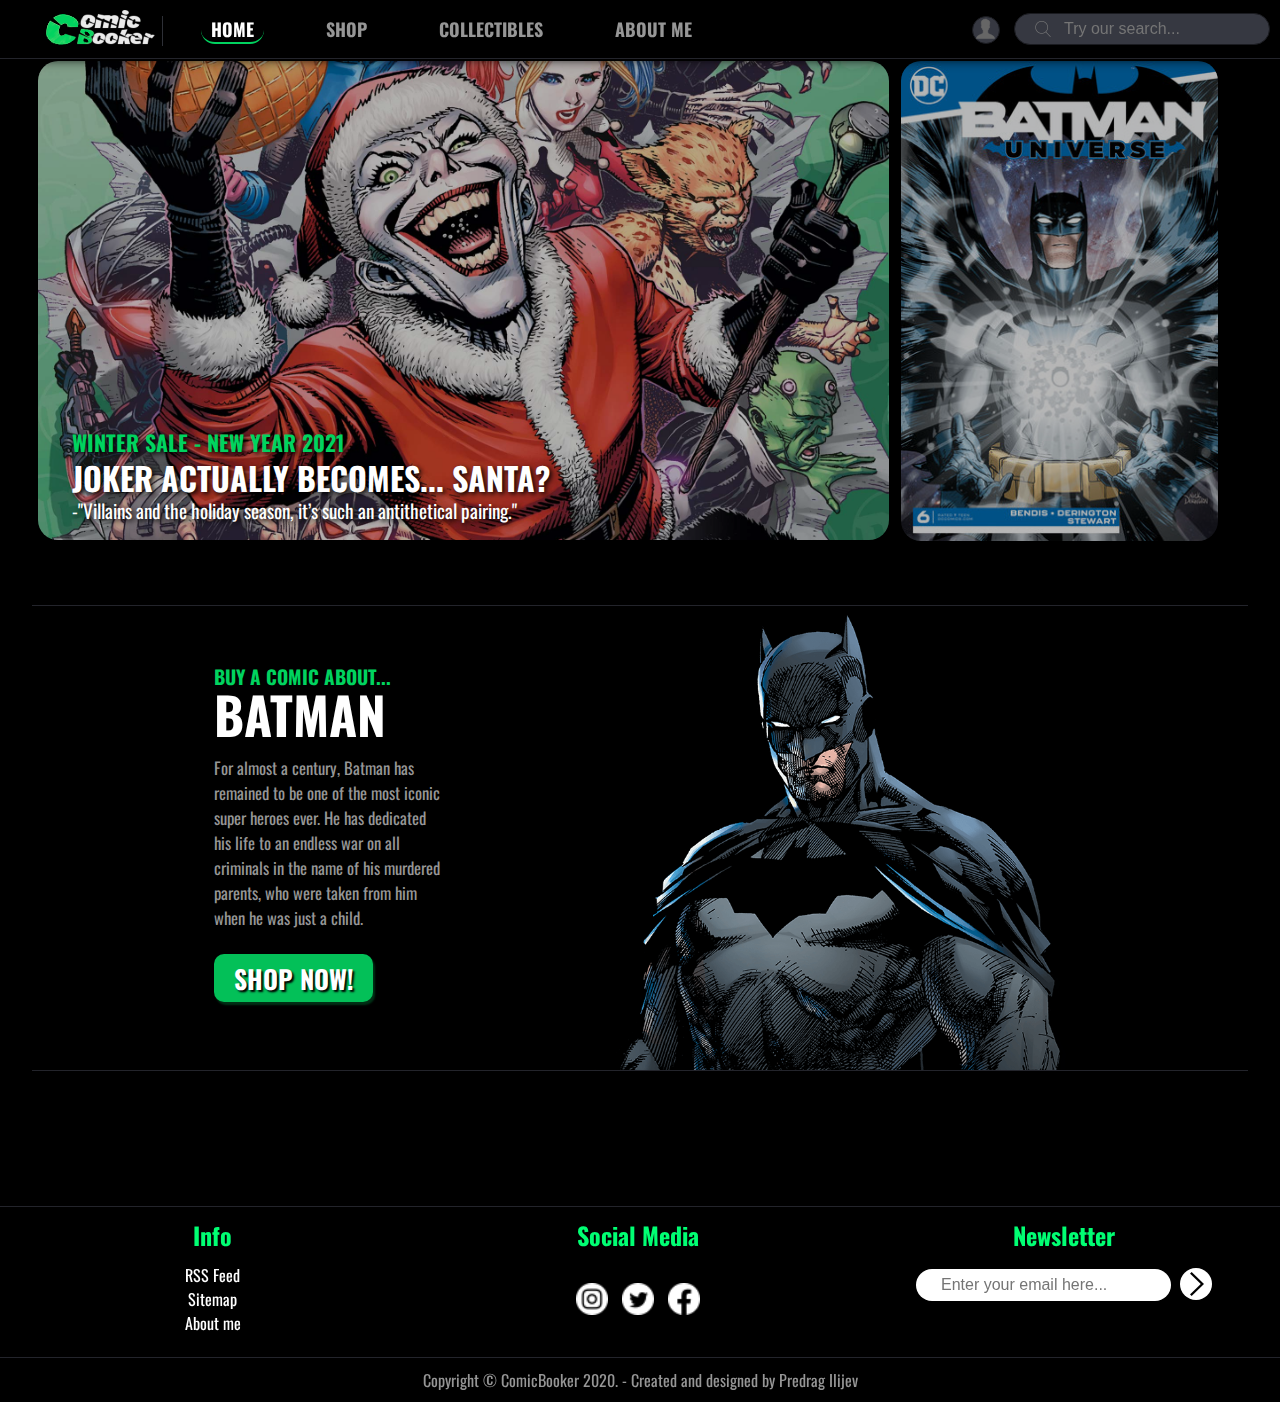
<file: index.html>
<!DOCTYPE html>
<html>
    <head>
        <title>ComicBooker</title>
        <meta charset="utf-8"/>
        <link rel="stylesheet" type="text/css" href="css/style.css"/>
        <link rel="shortcut icon" href="webicon/cb.png" />
        <meta name="keywords" content="shop,comic,comicbook,comics"/>
        <meta name="description" content="ComicBooker is a website targeted at people that like comicbooks. We have the most recent collections of comics as well as some of the older ones."/>
        <meta name="author" content="Predrag Ilijev"/>
    </head>
    <body>
        <div id="nonfooter">
        <div id="header">
            <div id="logo">
                <a href="index.html"><img src="img/logo.png" alt="logo"/></a>
            </div>
            <div id="menu">
                <ul>
                    <li><a class="currentpage" href="index.html">HOME</a></li>
                    <li><a href="shop.html">SHOP</a></li>
                    <li><a href="collectibles.html">COLLECTIBLES</a></li>
                    <li><a href="about.html">ABOUT ME</a></li>
                </ul>
            </div>
            <div id="searchbar">
                <form action="">
                    <input id="search" type="search" placeholder="Try our search..." autocomplete="off"/>
                    <button id="searchbutton" type="submit">
                        <span class="searchbtn"></span>
                    </button>
                </form>
            </div>
            <div id="login">
                <a href="#"><img src="webicon/usericongray.png" alt="usericon"/></a>
            </div>
            <div class="cleaner"></div>
        </div>
        <div id="main">
            <div id="first">
                <a href="#"><div id="mainimg">
                    <img src="img/jokerpic.jpg" alt="jokerpic"/>
                    <div class="darken"></div>
                    <h1>joker actually becomes... santa?</h1>
                    <p>-"Villains and the holiday season, it’s such an antithetical pairing."</p>
                    <h3>winter sale - new year 2021</h3>
                </div></a>
            </div>
            <div id="second">
                <a href="#"><div id="imgsec">
                    <img src="img/batmanuniv.jpg" alt="batmanuniv"/>
                    <div class="darken"></div>
                </div></a>
            </div>
            <div id="third">
                <div id="imgtrd">
                    <img src="img/batman.png" alt="btmn"/>
                    <h3>buy a comic about...</h3>
                    <h1>batman</h1>
                    <p>For almost a century, Batman has remained to be one of the most iconic super heroes ever. He has dedicated his life to an endless war on all criminals in the name of his murdered parents, who were taken from him when he was just a child.</p>
                    <a href="shop.html"><div id="btn">
                        <h4>SHOP NOW!<h4>
                    </div></a>
                </div>
            </div>
        </div>
        </div>
        <div id="footer">
            <div id="ftcontent">
                <div class="ftsection">
                    <h3>Info</h3>
                    <a href="rss.xml"><p>RSS Feed</p></a>
                    <a href="sitemap.xml"><p>Sitemap</p></a>
                    <a href="about.html"><p>About me</p></a>
                </div>
                <div class="ftsection">
                    <h3>Social Media</h3>
                    <a href="https://www.instagram.com/"><div class="box" id="box1"></div></a>
                    <a href="https://www.twitter.com/"><div class="box" id="box2"></div></a>
                    <a href="https://www.facebook.com/"><div class="box" id="box3"></div></a>
                </div>
                <div class="ftsection" id="nl">
                    <h3>Newsletter</h3>
                    <form action="">
                        <input id="newsletter" type="email" placeholder="Enter your email here..."/>
                        <button id="newsletterbutton" type="submit">
                                <span class="searchbtn"><img src="webicon/newslettericon.png" alt="newslettericon"/></span>
                            </button>
                    </form>
                </div>
                <div class="cleaner"></div>
            </div>
            <p id="exception">Copyright &copy ComicBooker 2020. - Created and designed by Predrag Ilijev</p>
        </div>
    </body>
</html>
</file>
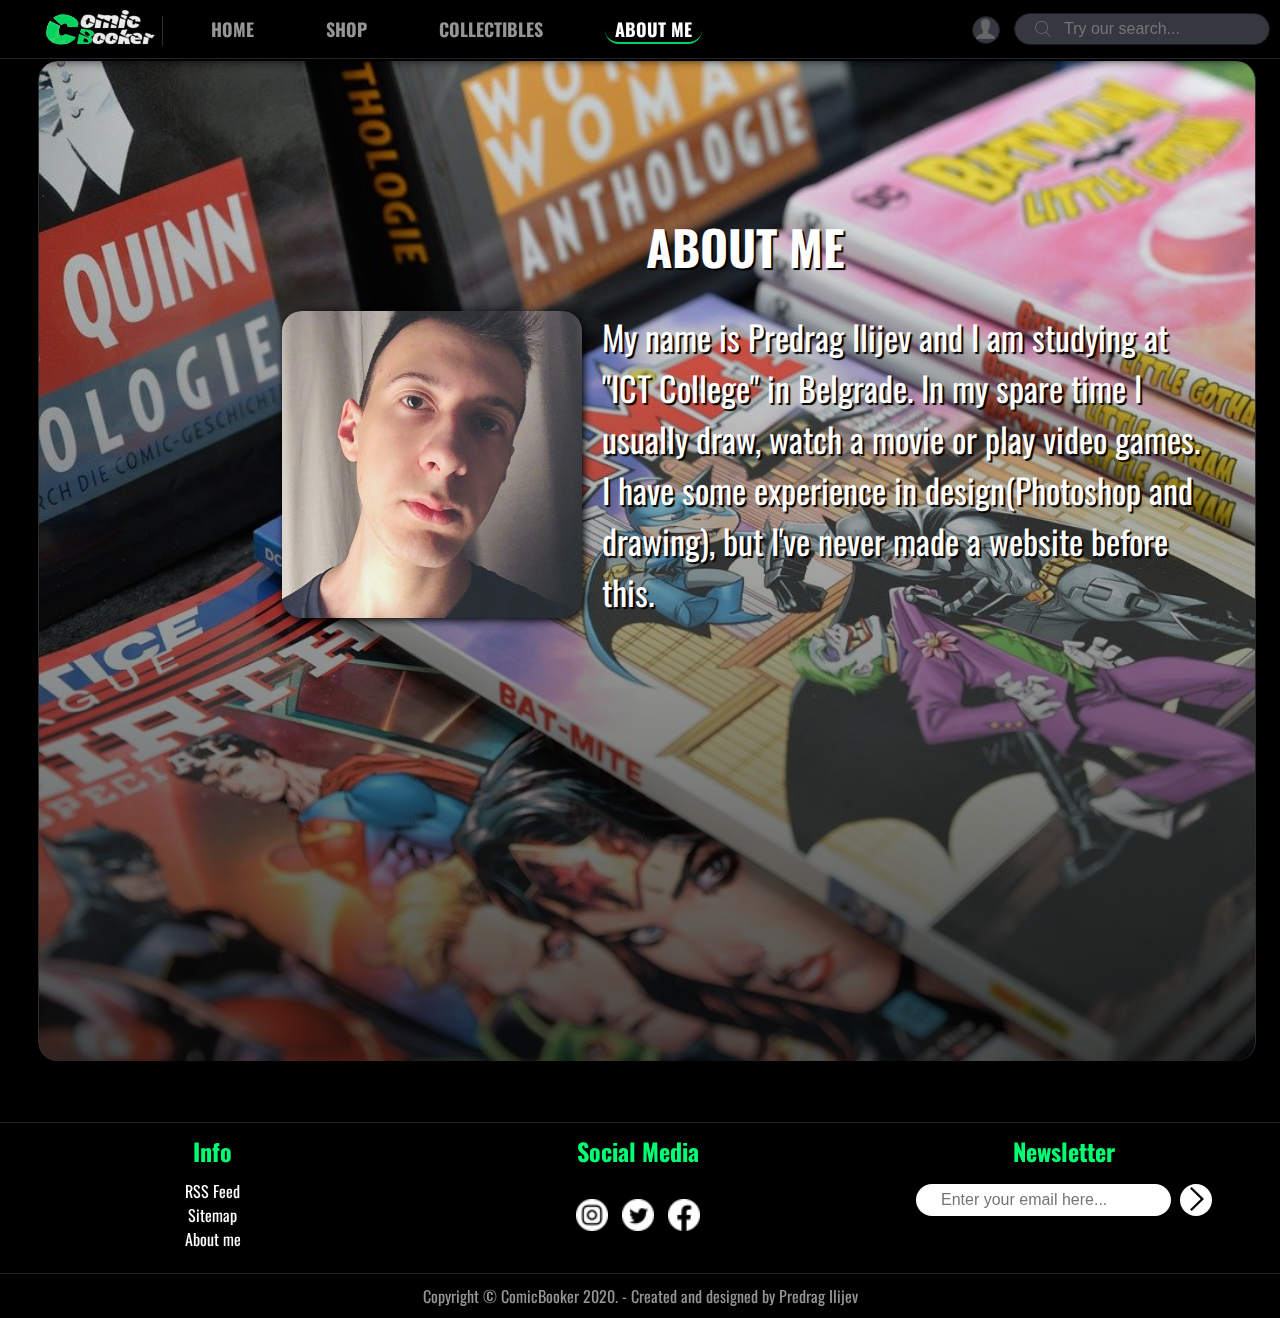
<file: about.html>
<!DOCTYPE html>
<html>
    <head>
        <title>ComicBooker</title>
        <meta charset="utf-8"/>
        <link rel="stylesheet" type="text/css" href="css/style.css"/>
        <link rel="shortcut icon" href="webicon/cb.png" />
        <meta name="keywords" content="shop,comic,comicbook,comics"/>
        <meta name="description" content="ComicBooker is a website targeted at people that like comicbooks. We have the most recent collections of comics as well as some of the older ones."/>
        <meta name="author" content="Predrag Ilijev"/>
    </head>
    <body>
        <div id="nonfooter">
        <div id="header">
            <div id="logo">
                <a href="index.html"><img src="img/logo.png" alt="logo"/></a>
            </div>
            <div id="menu">
                <ul>
                    <li><a href="index.html">HOME</a></li>
                    <li><a href="shop.html">SHOP</a></li>
                    <li><a href="collectibles.html">COLLECTIBLES</a></li>
                    <li><a class="currentpage" href="about.html">ABOUT ME</a></li>
                </ul>
            </div>
            <div id="searchbar">
                <form action="">
                    <input id="search" type="search" placeholder="Try our search..." autocomplete="off"/>
                    <button id="searchbutton" type="submit">
                        <span class="searchbtn"></span>
                    </button>
                </form>
            </div>
            <div id="login">
                <a href="#"><img src="webicon/usericongray.png" alt="usericon"/></a>
            </div>
            <div class="cleaner"></div>
        </div>
        <div id="main">
            <div id="fir">
                <div id="par1">
                    <div id="heading"><h1>About me</h1></div>
                    <div id="profpic">
                        <img src="img/profile.jpeg" alt="profile"/>
                    </div>
                    <div id="dsc">
                        <p>My name is Predrag Ilijev and I am studying at "ICT College" in Belgrade. In my spare time I usually draw, watch a movie or play video games. I have some experience in design(Photoshop and drawing), but I've never made a website before this.</p>
                    </div>
                </div>
            </div>
        </div>
        <div id="footer">
            <div id="ftcontent">
                <div class="ftsection">
                    <h3>Info</h3>
                    <a href="rss.xml"><p>RSS Feed</p></a>
                    <a href="sitemap.xml"><p>Sitemap</p></a>
                    <a href="about.html"><p>About me</p></a>
                </div>
                <div class="ftsection">
                    <h3>Social Media</h3>
                    <a href="https://www.instagram.com/"><div class="box" id="box1"></div></a>
                    <a href="https://www.twitter.com/"><div class="box" id="box2"></div></a>
                    <a href="https://www.facebook.com/"><div class="box" id="box3"></div></a>
                </div>
                <div class="ftsection" id="nl">
                    <h3>Newsletter</h3>
                    <form action="">
                        <input id="newsletter" type="email" placeholder="Enter your email here..."/>
                        <button id="newsletterbutton" type="submit">
                                <span class="searchbtn"><img src="webicon/newslettericon.png" alt="newslettericon"/></span>
                            </button>
                    </form>
                </div>
                <div class="cleaner"></div>
            </div>
            <p id="exception">Copyright &copy ComicBooker 2020. - Created and designed by Predrag Ilijev</p>
        </div>
    </body>
</html>
</file>
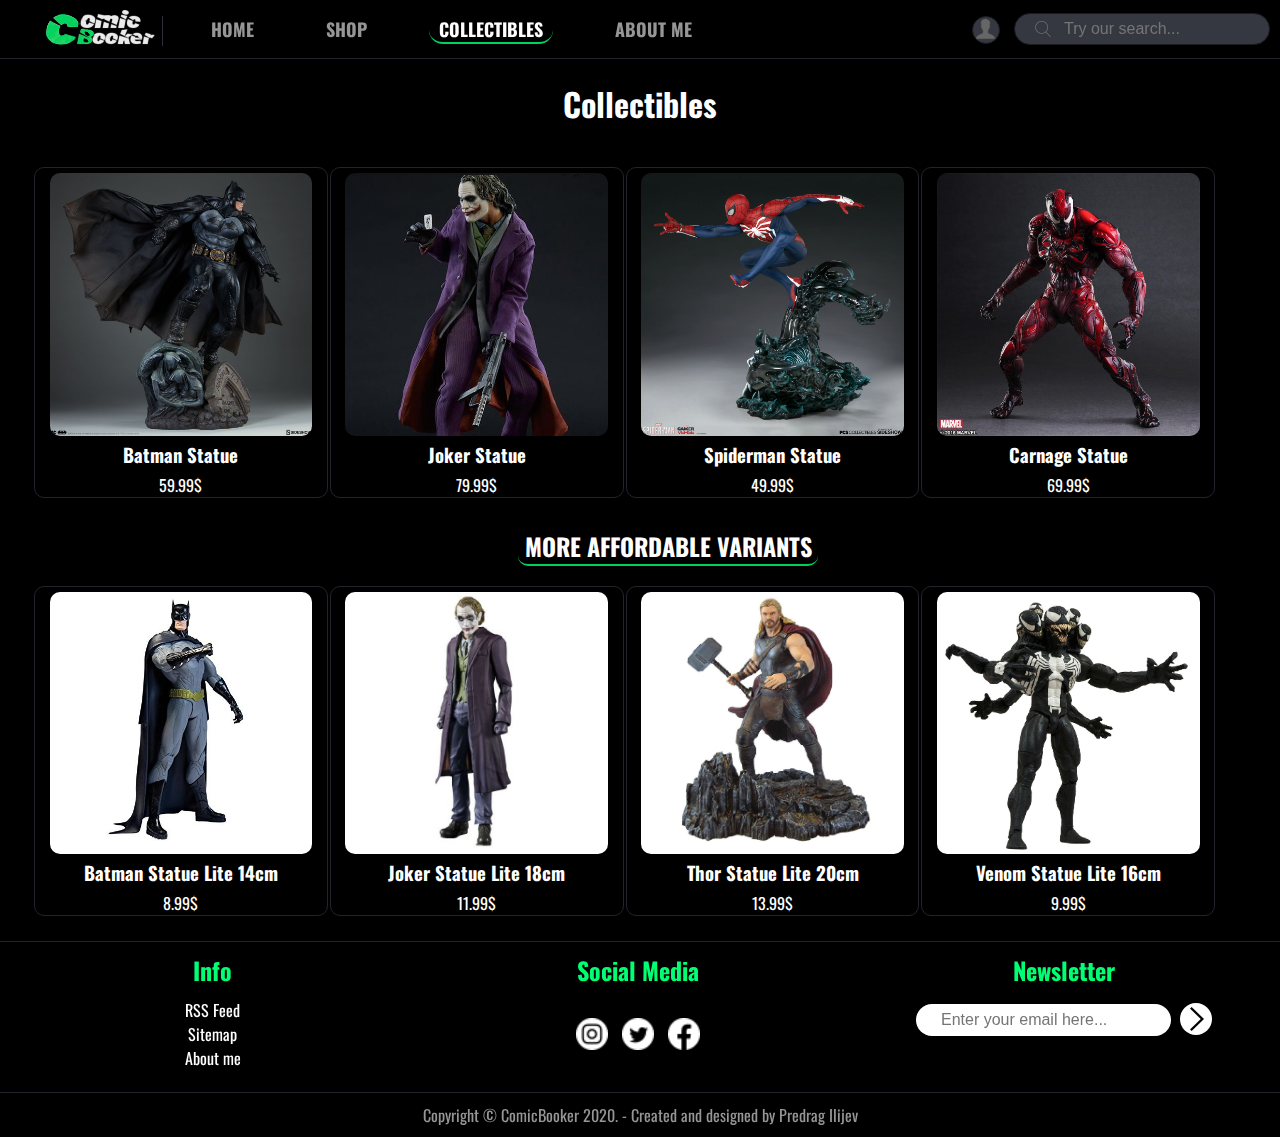
<file: collectibles.html>
<!DOCTYPE html>
<html>
    <head>
        <title>ComicBooker</title>
        <meta charset="utf-8"/>
        <link rel="stylesheet" type="text/css" href="css/style.css"/>
        <link rel="shortcut icon" href="webicon/cb.png" />
        <meta name="keywords" content="shop,comic,comicbook,comics"/>
        <meta name="description" content="ComicBooker is a website targeted at people that like comicbooks. We have the most recent collections of comics as well as some of the older ones."/>
        <meta name="author" content="Predrag Ilijev"/>
    </head>
    <body>
        <div id="nonfooter">
        <div id="header">
            <div id="logo">
                <a href="index.html"><img src="img/logo.png" alt="logo"/></a>
            </div>
            <div id="menu">
                <ul>
                    <li><a href="index.html">HOME</a></li>
                    <li><a href="shop.html">SHOP</a></li>
                    <li><a class="currentpage" href="collectibles.html">COLLECTIBLES</a></li>
                    <li><a href="about.html">ABOUT ME</a></li>
                </ul>
            </div>
            <div id="searchbar">
                <form action="">
                    <input id="search" type="search" placeholder="Try our search..." autocomplete="off"/>
                    <button id="searchbutton" type="submit">
                        <span class="searchbtn"></span>
                    </button>
                </form>
            </div>
            <div id="login">
                <a href="#"><img src="webicon/usericongray.png" alt="usericon"/></a>
            </div>
            <div class="cleaner"></div>
        </div>
        <div id="main">
            <div id="fi">
                <div id="pa1">
                    <div id="shop"><h1>Collectibles</h1></div>
                    <div class="shoplist">
                        <div class="item">
                            <figure class="itemimg">
                                <img src="img/statues/batmanstatue2.jpg" alt="batmanstatue"/>
                                <figcaption class="itemtitle">
                                    <h3>Batman Statue</h3>
                                </figcaption>
                            </figure>
                            <div class="prices">
                                <span class="price">59.99&dollar;</span>
                            </div>
                        </div>
                        <div class="item">
                            <figure class="itemimg">
                                <img src="img/statues/jokerstatue2.jpg" alt="jokerstatue"/>
                                <figcaption class="itemtitle">
                                    <h3>Joker Statue</h3>
                                </figcaption>
                            </figure>
                            <div class="prices">
                                <span class="price">79.99&dollar;</span>
                            </div>
                        </div>
                        <div class="item">
                            <figure class="itemimg">
                                <img src="img/statues/spidermanstatue.jpg" alt="spidermanstatue"/>
                                <figcaption class="itemtitle">
                                    <h3>Spiderman Statue</h3>
                                </figcaption>
                            </figure>
                            <div class="prices">
                                <span class="price">49.99&dollar;</span>
                            </div>
                        </div>
                        <div class="item">
                            <figure class="itemimg">
                                <img src="img/statues/carnagestatue.jpg" alt="carnagestatue"/>
                                <figcaption class="itemtitle">
                                    <h3>Carnage Statue</h3>
                                </figcaption>
                            </figure>
                            <div class="prices">
                                <span class="price">69.99&dollar;</span>
                            </div>
                        </div>
                        <div id="cheap">
                        <h2>More affordable variants</h2>
                        <div class="item">
                            <figure class="itemimg">
                                <img src="img/statues/batmanstatue.jpg" alt="batmanstatue"/>
                                <figcaption class="itemtitle">
                                    <h3>Batman Statue Lite 14cm</h3>
                                </figcaption>
                            </figure>
                            <div class="prices">
                                <span class="price">8.99&dollar;</span>
                            </div>
                        </div>
                        <div class="item">
                            <figure class="itemimg">
                                <img src="img/statues/jokerstatue.jpg" alt="jokerstatue"/>
                                <figcaption class="itemtitle">
                                    <h3>Joker Statue Lite 18cm</h3>
                                </figcaption>
                            </figure>
                            <div class="prices">
                                <span class="price">11.99&dollar;</span>
                            </div>
                        </div>
                        <div class="item">
                            <figure class="itemimg">
                                <img src="img/statues/thorstatue.jpg" alt="thorstatue"/>
                                <figcaption class="itemtitle">
                                    <h3>Thor Statue Lite 20cm</h3>
                                </figcaption>
                            </figure>
                            <div class="prices">
                                <span class="price">13.99&dollar;</span>
                            </div>
                        </div>
                        <div class="item">
                            <figure class="itemimg">
                                <img src="img/statues/venomstatue.jpg" alt="venomstatue"/>
                                <figcaption class="itemtitle">
                                    <h3>Venom Statue Lite 16cm</h3>
                                </figcaption>
                            </figure>
                            <div class="prices">
                                <span class="price">9.99&dollar;</span>
                            </div>
                        </div>
                        </div>
                    </div>
                    </div>
                </div>
                <div id="pa2">

                </div>
                <div class="cleaner"></div>
            </div>
        </div>
        <div id="footer">
            <div id="ftcontent">
                <div class="ftsection">
                    <h3>Info</h3>
                    <a href="rss.xml"><p>RSS Feed</p></a>
                    <a href="sitemap.xml"><p>Sitemap</p></a>
                    <a href="about.html"><p>About me</p></a>
                </div>
                <div class="ftsection">
                    <h3>Social Media</h3>
                    <a href="https://www.instagram.com/"><div class="box" id="box1"></div></a>
                    <a href="https://www.twitter.com/"><div class="box" id="box2"></div></a>
                    <a href="https://www.facebook.com/"><div class="box" id="box3"></div></a>
                </div>
                <div class="ftsection" id="nl">
                    <h3>Newsletter</h3>
                    <form action="">
                        <input id="newsletter" type="email" placeholder="Enter your email here..."/>
                        <button id="newsletterbutton" type="submit">
                                <span class="searchbtn"><img src="webicon/newslettericon.png" alt="newslettericon"/></span>
                            </button>
                    </form>
                </div>
                <div class="cleaner"></div>
            </div>
            <p id="exception">Copyright &copy ComicBooker 2020. - Created and designed by Predrag Ilijev</p>
        </div>
    </body>
</html>
</file>
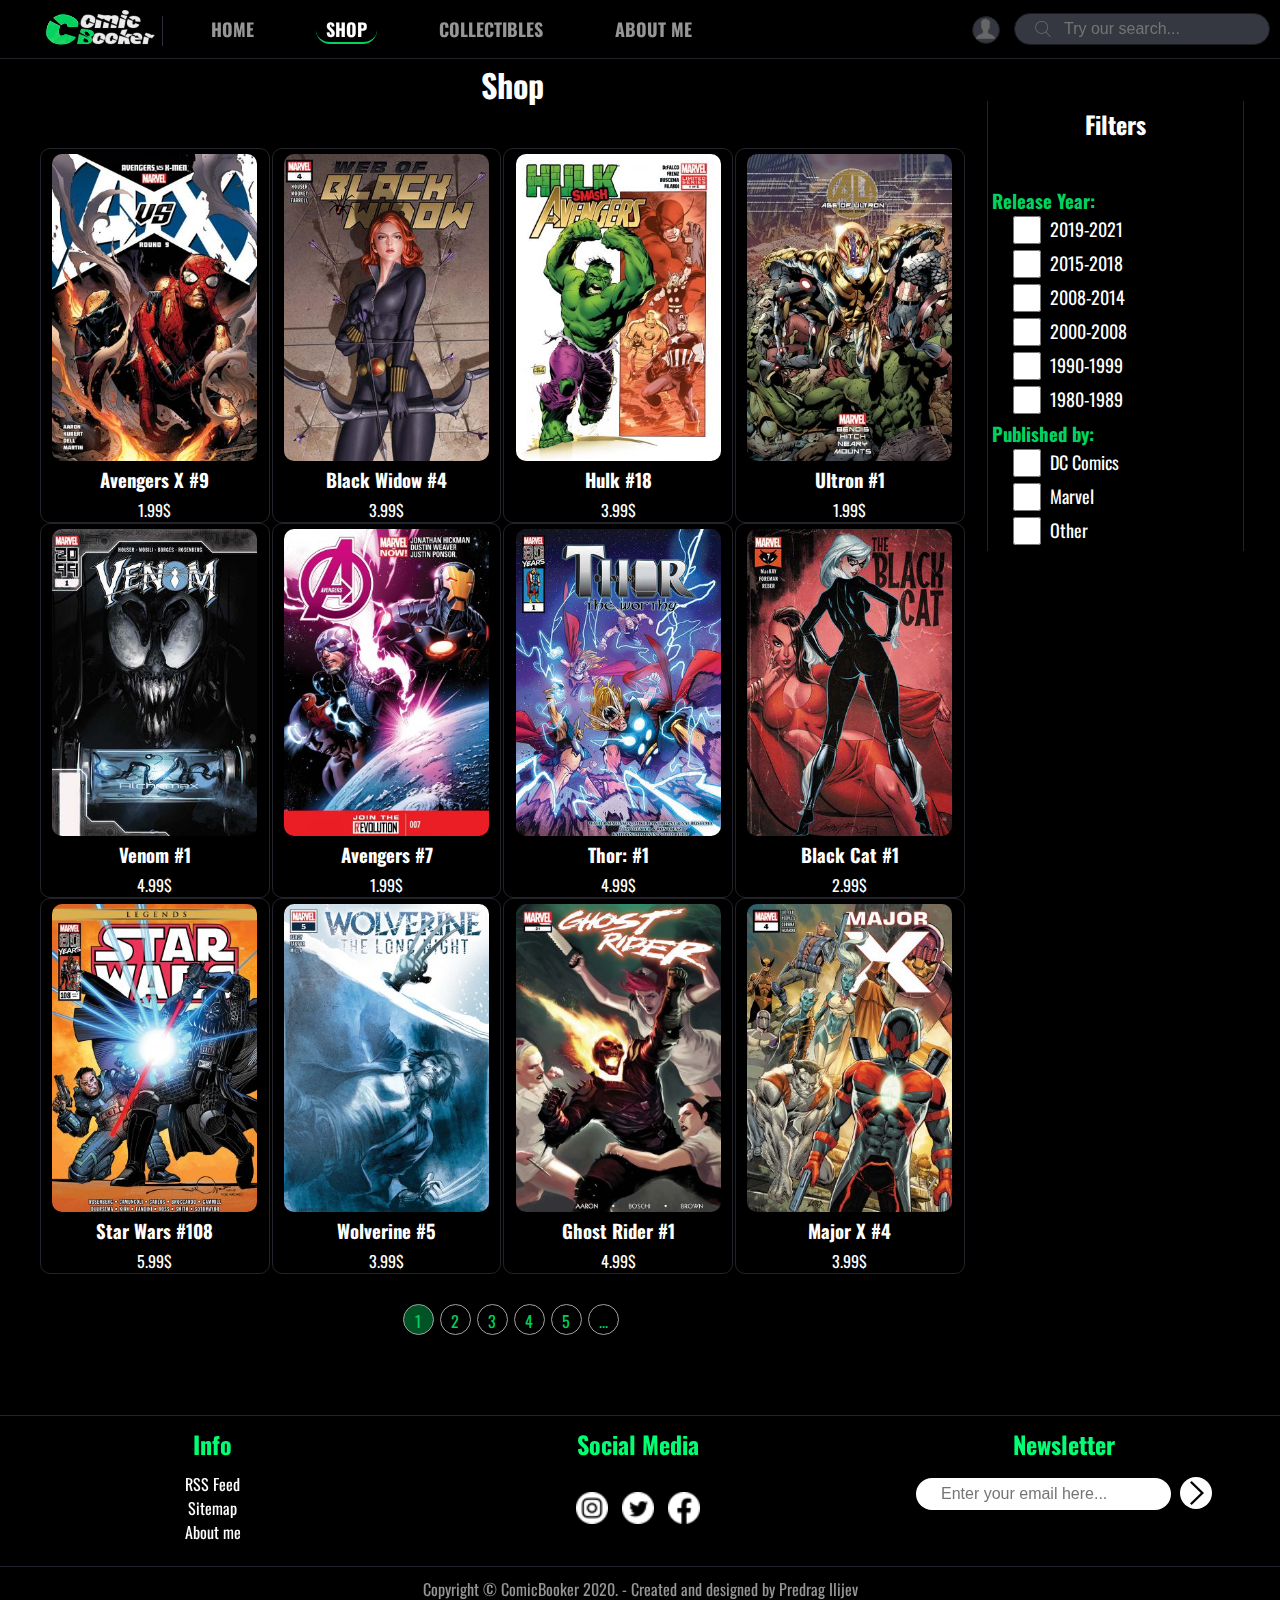
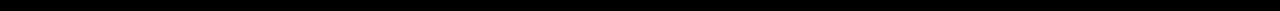
<file: shop.html>
<!DOCTYPE html>
<html>
    <head>
        <title>ComicBooker</title>
        <meta charset="utf-8"/>
        <link rel="stylesheet" type="text/css" href="css/style.css"/>
        <link rel="shortcut icon" href="webicon/cb.png" />
        <meta name="keywords" content="shop,comic,comicbook,comics"/>
        <meta name="description" content="ComicBooker is a website targeted at people that like comicbooks. We have the most recent collections of comics as well as some of the older ones."/>
        <meta name="author" content="Predrag Ilijev"/>
        <link href="https://use.fontawesome.com/releases/v5.5.0/css/all.css" rel="stylesheet" integrity="sha384-b4dIYHKNBt8Bc12p+WXckhzcICo0wtJAoU8YZTY5qE0Id1GSseTk6S+L3B1XeVIU" crossorigin="anonymous"/>
    </head>
    <body>
        <div id="nonfooter">
        <div id="header">
            <div id="logo">
                <a href="index.html"><img src="img/logo.png" alt="logo"/></a>
            </div>
            <div id="menu">
                <ul>
                    <li><a href="index.html">HOME</a></li>
                    <li><a class="currentpage" href="shop.html">SHOP</a></li>
                    <li><a href="collectibles.html">COLLECTIBLES</a></li>
                    <li><a href="about.html">ABOUT ME</a></li>
                </ul>
            </div>
            <div id="searchbar">
                <form action="">
                    <input id="search" type="search" placeholder="Try our search..." autocomplete="off"/>
                    <button id="searchbutton" type="submit">
                        <span class="searchbtn"></span>
                    </button>
                </form>
            </div>
            <div id="login">
                <a href="#"><img src="webicon/usericongray.png" alt="usericon"/></a>
            </div>
            <div class="cleaner"></div>
        </div>
        <div id="main">
            <div id="firs">
                <div id="part1">
                    <div id="shop"><h1>Shop</h1></div>
                    <div class="shoplist">
                        <div class="item">
                            <figure class="itemimg">
                                <img src="img/mcomics/avengersxmen.jpg" alt="avengers"/>
                                <figcaption class="itemtitle">
                                    <h3>Avengers X #9</h3>
                                </figcaption>
                            </figure>
                            <div class="prices">
                                <span class="price">1.99&dollar;</span>
                            </div>
                        </div>
                        <div class="item">
                            <figure class="itemimg">
                                <img src="img/mcomics/blackwidow.jpg" alt="blackwidow"/>
                                <figcaption class="itemtitle">
                                    <h3>Black Widow #4</h3>
                                </figcaption>
                            </figure>
                            <div class="prices">
                                <span class="price">3.99&dollar;</span>
                            </div>
                        </div>
                        <div class="item">
                            <figure class="itemimg">
                                <img src="img/mcomics/hulk.jpg" alt="hulk"/>
                                <figcaption class="itemtitle">
                                    <h3>Hulk #18</h3>
                                </figcaption>
                            </figure>
                            <div class="prices">
                                <span class="price">3.99&dollar;</span>
                            </div>
                        </div>
                        <div class="item">
                            <figure class="itemimg">
                                <img src="img/mcomics/ultron.jpg" alt="ultron"/>
                                <figcaption class="itemtitle">
                                    <h3>Ultron #1</h3>
                                </figcaption>
                            </figure>
                            <div class="prices">
                                <span class="price">1.99&dollar;</span>
                            </div>
                        </div>
                        <div class="item">
                            <figure class="itemimg">
                                <img src="img/mcomics/venom.jpg" alt="venom"/>
                                <figcaption class="itemtitle">
                                    <h3>Venom #1</h3>
                                </figcaption>
                            </figure>
                            <div class="prices">
                                <span class="price">4.99&dollar;</span>
                            </div>
                        </div>
                        <div class="item">
                            <figure class="itemimg">
                                <img src="img/mcomics/avengers7.jpg" alt="avg"/>
                                <figcaption class="itemtitle">
                                    <h3>Avengers #7</h3>
                                </figcaption>
                            </figure>
                            <div class="prices">
                                <span class="price">1.99&dollar;</span>
                            </div>
                        </div>
                        <div class="item">
                            <figure class="itemimg">
                                <img src="img/mcomics/thor.jpg" alt="thor"/>
                                <figcaption class="itemtitle">
                                    <h3>Thor: #1</h3>
                                </figcaption>
                            </figure>
                            <div class="prices">
                                <span class="price">4.99&dollar;</span>
                            </div>
                        </div>
                        <div class="item">
                            <figure class="itemimg">
                                <img src="img/mcomics/blackcat.jpg" alt="blackcat"/>
                                <figcaption class="itemtitle">
                                    <h3>Black Cat #1</h3>
                                </figcaption>
                            </figure>
                            <div class="prices">
                                <span class="price">2.99&dollar;</span>
                            </div>
                        </div>

                        <div class="item">
                            <figure class="itemimg">
                                <img src="img/mcomics/starwars.jpg" alt="starwars"/>
                                <figcaption class="itemtitle">
                                    <h3>Star Wars #108</h3>
                                </figcaption>
                            </figure>
                            <div class="prices">
                                <span class="price">5.99&dollar;</span>
                            </div>
                        </div>
                        <div class="item">
                            <figure class="itemimg">
                                <img src="img/mcomics/wolverine.jpg" alt="wolverine"/>
                                <figcaption class="itemtitle">
                                    <h3>Wolverine #5</h3>
                                </figcaption>
                            </figure>
                            <div class="prices">
                                <span class="price">3.99&dollar;</span>
                            </div>
                        </div>
                        <div class="item">
                            <figure class="itemimg">
                                <img src="img/mcomics/ghostrider.jpg" alt="ghostrider"/>
                                <figcaption class="itemtitle">
                                    <h3>Ghost Rider #1</h3>
                                </figcaption>
                            </figure>
                            <div class="prices">
                                <span class="price">4.99&dollar;</span>
                            </div>
                        </div>
                        <div class="item">
                            <figure class="itemimg">
                                <img src="img/mcomics/majorx.jpg" alt="majorx"/>
                                <figcaption class="itemtitle">
                                    <h3>Major X #4</h3>
                                </figcaption>
                            </figure>
                            <div class="prices">
                                <span class="price">3.99&dollar;</span>
                            </div>
                        </div>
                        <div class="cleaner"></div>
                    </div>
                    <div id="shopnavigation">
                        <div id="shoppage">
                            <ul>
                                <li id="currentpage">
                                    <span>1</span>
                                </li>
                                <li>
                                    <span>2</span>
                                </li>
                                <li>
                                    <span>3</span>
                                </li>
                                <li>
                                    <span>4</span>
                                </li>
                                <li>
                                    <span>5</span>
                                </li>
                                <li>
                                    <span>...</span>
                                </li>
                            </ul>
                        </div>
                    </div>
                </div>
                <div id="part2">
                    <h2>Filters</h2>
                    <div id="filter">
                        <h3>Release Year:</h3>
                        <ul>
                            <li>
                                <div class="checkboxmine">
                                    <input type="checkbox"/>
                                    <label>2019-2021</label>
                                </div>
                            </li>
                            <li>
                                <div class="checkboxmine">
                                    <input type="checkbox"/>
                                    <label>2015-2018</label>
                                </div>
                            </li>
                            <li>
                                <div class="checkboxmine">
                                    <input type="checkbox"/>
                                    <label>2008-2014</label>
                                </div>
                            </li>
                            <li>
                                <div class="checkboxmine">
                                    <input type="checkbox"/>
                                    <label>2000-2008</label>
                                </div>
                            </li>
                            <li>
                                <div class="checkboxmine">
                                    <input type="checkbox"/>
                                    <label>1990-1999</label>
                                </div>
                            </li>
                            <li>
                                <div class="checkboxmine">
                                    <input type="checkbox"/>
                                    <label>1980-1989</label>
                                </div>
                            </li>
                        </ul>
                        <h3>Published by:</h3>
                        <ul>
                            <li>
                                <div class="checkboxmine">
                                    <input type="checkbox"/>
                                    <label>DC Comics</label>
                                </div>
                            </li>
                            <li>
                                <div class="checkboxmine">
                                    <input type="checkbox"/>
                                    <label>Marvel</label>
                                </div>
                            </li>
                            <li>
                                <div class="checkboxmine">
                                    <input type="checkbox"/>
                                    <label>Other</label>
                                </div>
                            </li>
                        </ul>
                    </div>
                </div>
                <div class="cleaner"></div>
            </div>
        </div>
        <div id="footer">
            <div id="ftcontent">
                <div class="ftsection">
                    <h3>Info</h3>
                    <a href="rss.xml"><p>RSS Feed</p></a>
                    <a href="sitemap.xml"><p>Sitemap</p></a>
                    <a href="about.html"><p>About me</p></a>
                </div>
                <div class="ftsection">
                    <h3>Social Media</h3>
                    <a href="https://www.instagram.com/"><div class="box" id="box1"></div></a>
                    <a href="https://www.twitter.com/"><div class="box" id="box2"></div></a>
                    <a href="https://www.facebook.com/"><div class="box" id="box3"></div></a>
                </div>
                <div class="ftsection" id="nl">
                    <h3>Newsletter</h3>
                    <form action="">
                        <input id="newsletter" type="email" placeholder="Enter your email here..."/>
                        <button id="newsletterbutton" type="submit">
                                <span class="searchbtn"><img src="webicon/newslettericon.png" alt="newslettericon"/></span>
                            </button>
                    </form>
                </div>
                <div class="cleaner"></div>
            </div>
            <p id="exception">Copyright &copy ComicBooker 2020. - Created and designed by Predrag Ilijev</p>
        </div>
    </body>
</html>
</file>
<file: css/style.css>
@import url('https://fonts.googleapis.com/css?family=Oswald&display=swap');
@import url('https://fonts.googleapis.com/css?family=Hind+Vadodara&display=swap');
* {
    margin: 0px;
    padding: 0px;
}
body {
    width: 100%;
    font-family: 'Oswald', sans-serif;
    background-color: #000000;
    position: relative;
}
.cleaner{
    clear: both;
}
/* HEADER */
#header {
    background-color: rgb(0, 0, 0);
    width: 100%;
    border-bottom: 1px solid rgb(35, 36, 43);
    filter: drop-shadow(0px 0px 6px rgb(0, 0, 0));
    position: fixed;
    z-index: 3;
    animation: headerfadein;
    animation-duration: 1s;
    animation-delay: 0.5s;
    animation-fill-mode: both;
}
@keyframes headerfadein {
    0% {opacity: 0;}
    100% {opacity: 1;}
}
#logo {
    position: relative;
    top: 8px;
    left: 40px;
    float: left;
}
#menu {
    float: left;
    position: relative;
    left: 40px;
    top: 16px;
    border-left: 1px solid rgb(45, 47, 54);
}
ul {
    list-style-type: none;
}
#menu ul li {
    display: inline-block;
    background-color: #000000;
    border-radius: 20px;
    margin-left: 28px;
    padding-left: 10px;
    padding-right: 10px;
    border-bottom: 2px solid #000000;
}
#menu ul li a {
    display: block;
    font-size: 18px;
    font-weight: bold;
}
#menu ul li a.currentpage {
    color:#ffffff;
    border-bottom: 2px solid rgb(0, 211, 95);
    border-radius: 20px;
    padding-left: 10px;
    padding-right: 10px;
}
#menu ul li a:hover {
    animation-name: down;
    animation-duration: 1s;
    animation-fill-mode: forwards;
}
@keyframes down {
    100% {background-color: rgb(0, 0, 0);
          color:#ffffff;
          border-bottom: 2px solid rgb(0, 211, 95);
          border-radius: 20px;}
  }
#menu a {
    color: rgb(150, 150, 150);
    border-bottom: 2px solid #000000;
    padding-left: 10px;
    padding-right: 10px;
}
#login {
    width: 26px;
    height: 26px;
    float: right;
    margin-right: 4px;
    margin-top: 16px;
    background-color: rgb(54, 56, 65);
    border-radius: 50%;
    border: 1px solid #1A1B20;
}
#login:hover {
    animation-name: bord;
    animation-duration: 1s;
    animation-fill-mode: forwards;
}
@keyframes bord {
    100% {background-color: rgb(0, 0, 0);
          border: 1px solid rgb(0, 211, 95);}
}
#searchbar {
    /*#de3165*/
    background-color: rgb(54, 56, 65);
    float: right;
    padding: 0px 15px;
    margin: 13px 10px;
    border-radius: 20px;
    border: 1px solid #1A1B20;
}
a {
    text-decoration: none;
    color: white;
}
#searchbar:hover {
    animation-name: transition;
    animation-duration: 1s;
    animation-fill-mode: forwards;
}
@keyframes transition {
    100% {background-color: rgb(0, 0, 0);
          border: 1px solid rgb(0, 211, 95);}
  }
#search {
    background-color: inherit;
    float: right;
    font-size: 16px;
    color: gray;
    padding-left:10px;
    width: 200px;
    height: 30px;
    border: none;
}
#searchbutton {
    position: relative;
    background-color: inherit;
    background-image: url("../webicon/searchicon.png");
    background-repeat: no-repeat;
    top: 7px;
    left: 5px;
    float: left;
    width: 24px;
    height: 24px;
    margin: 0px;
    border: none;
}
/* MAIN */
#main {
    position: relative;
    width: 95%;
    margin: 0px auto;
    background-color: #000000;
}
#first {
    float: left;
    width: 70%;
    margin: 5% 0.5%;
}
#mainimg img{
    width: 100%;
    border-radius: 20px;
}
#mainimg {
    color: rgb(255, 255, 255);
    text-shadow: 2px 2px 5px rgb(0, 0, 0);
    position: relative;
}
#mainimg h1 {
    text-transform: uppercase;
    position: absolute;
    z-index: 2;
    bottom: 9%;
    left: 4%;
    font-size: 2.5vw;
}
#mainimg p {
    position: absolute;
    z-index: 2;
    bottom: 4%;
    left: 4%;
    font-size: 1.5vw;
}
#mainimg h3 {
    position: absolute;
    z-index: 2;
    bottom: 18%;
    left: 4%;
    text-transform: uppercase;
    color: rgb(0, 211, 95);
    font-size: 1.7vw;
}
#second {
    float: left;
    width: 28%;
    margin: 5% 0.5%;
    position: relative;
}
#imgsec img{
    width: 100%;
    border-radius: 20px;
}
#imgsec {
    width: 93%;
    color: rgb(255, 255, 255);
    text-shadow: 3px 2px 1px rgb(0, 0, 0);
    position: absolute;
}
.darken {
    position: absolute;
    top: 0;
    left: 0;
    right: 0;
    bottom: 0;
    width: 100%;
    height: 100%;
    background-color: rgba(0, 0, 0, 0.281);
}
.darken:hover {
    background-color: rgba(0, 0, 0, 0);
}
html,body {
    height: 100%
}
#nonFooter {
    min-height: 100%;
    position:relative;
    /* Firefox */
    min-height: -moz-calc(100% - 150px);
    /* WebKit */
    min-height: -webkit-calc(100% - 150px);
    /* Opera */
    min-height: -o-calc(100% - 150px);
    /* Standard */
    min-height: calc(100% - 150px);
}

#footer {
    height:150px;
    margin: 0;
    clear: both;
    width:100%;
    position: relative;
    top: 15%;
    border-top: 1px solid rgb(35, 36, 43);
    filter: drop-shadow(0px 0px 6px rgb(0, 0, 0));
    color: white;
}
#ftcontent {
    width: 100%;
    display: flex;
    justify-content: space-around;
}
.ftsection {
    float: left;
    width: 33%;
    height: 150px;
    text-align: center;
}
.ftsection h3{
    font-size: 24px;
    margin: 10px 0px;
    color: rgb(0, 255, 115);
}
.ftsection p:hover {
    color: rgb(0, 211, 95);
}
.ftsection .box {
    display: inline-block;
    background-repeat: no-repeat;
    background-size: contain;
    margin: 20px 5px;
}
.ftsection #box1 {
    width: 32px;
    height: 32px;
    background-image: url("../webicon/instagramicon.png");
}
.ftsection #box2 {
    width: 32px;
    height: 32px;
    background-image: url("../webicon/twittericon.png");
}
.ftsection #box3 {
    width: 32px;
    height: 32px;
    background-image: url("../webicon/facebookicon.png");
}
.ftsection #box1:hover {
    background-image: url("../webicon/instagramicon2.png");
}
.ftsection #box2:hover {
    background-image: url("../webicon/twittericon2.png");
}
.ftsection #box3:hover {
    background-image: url("../webicon/facebookicon2.png");
}
#footer #exception {
    padding: 10px 0px;
    border-top: 1px solid rgb(35, 36, 43);
    text-align: center;
    color: rgb(150, 150, 150);
}
.ftsection #newsletter {
    font-size: 16px;
    height: 32px;
    width: 230px;
    padding-left: 25px;
    border-radius: 20px;
}
.ftsection #newsletterbutton {
    width: 32px;
    height: 32px;
    border: none;
    background-color: rgb(255, 255, 255);
    position: relative;
    top: 5px;
    border-radius: 20px;
}
.ftsection #newsletterbutton:hover {
    background-color: rgb(0, 211, 95);
}
.ftsection #newsletterbutton .searchbtn {
    position: relative;
    top: 1px;
    left: 1px;
}
#nl #newsletter {
    border: none;
    margin-right: 5px;
}
#nl {
    display: inline-block;
}
#third {
    float: left;
    position: relative;
    width: 100%;
    margin: 0px auto;
    border-top: 1px solid rgb(35, 36, 43);
    border-bottom: 1px solid rgb(35, 36, 43);
}
#imgtrd h3 {
    width: 19%;
    position: absolute;
    top: 12%;
    left: 15%;
    z-index: 2;
    color: rgb(0, 211, 95);
    font-size: 1.5vw;
    text-transform: uppercase;
}
#imgtrd h1 {
    width: 19%;
    position: absolute;
    top: 15%;
    left: 15%;
    z-index: 2;
    color: white;
    font-size: 4vw;
    text-transform: uppercase;
}
#imgtrd p {
    width: 19%;
    position: absolute;
    top: 32%;
    left: 15%;
    z-index: 2;
    font-size: 1.3vw;
    color: rgb(150, 150, 150);
}
#imgtrd img {
    width: 60%;
    float: right;
    position: relative;
    right: 10%;
    border-radius: 20px;
}
#imgtrd #btn {
    position: absolute;
    top: 75%;
    left: 15%;
    background-color: rgb(3, 192, 88);
    border-radius: 10px;
    color: white;
    font-size: 2vw;
    padding: 0.4% 1.6%;
    text-shadow: 2px 2px 2px rgb(0, 0, 0);
    box-shadow: 2px 3px 2px rgb(0, 49, 22);
}
#imgtrd #btn:hover {
    background-color: rgb(0, 139, 63);
}


/************************************** SHOP ******************************************/ 

#firs {
    float: left;
    width: 100%;
    margin: 5% 0.5%;
}
#firs #part1 {
    float: left;
    width: 78%;
}
#firs #part2 {
    float: left;
    width: 21%;
    border-left: 1px solid rgb(35, 36, 43);
    border-right: 1px solid rgb(35, 36, 43);
}
#part2 {
    margin-top: 40px;
}
#part2 #filter {
    margin-top: 40px;
}
#part2 h2 {
    color: rgb(255, 255, 255);
    text-align: center;
    /* border-bottom: 1px solid rgb(0, 211, 95); */
    padding: 5px 0px;
}
#part2 h3 {
    color: rgb(0, 211, 95);
    margin-left: 4px;
}
.checkboxmine {
    position: relative;
    margin-left: 25px;
    margin-bottom: 8px;
    margin-top: 2px;
    padding-left: 22px;
    display: flex;
    align-items: center;
}
.checkboxmine input {
    position: absolute;
    z-index: 2;
    top:0px;
    left: 0px;
    width: 28px;
    height: 28px;
    cursor: pointer;
}
.checkboxmine label {
    margin-left: 15px;
    font-size: 18px;
    color: rgb(255, 255, 255);
}

#shop {
    width: 100%;
    text-align: center;
    margin-bottom:40px;
    color: rgb(255, 255, 255);
}
.shoplist {
    width: 100%;
}
.item {
    float: left;
    width: 24%;
    border: 1px solid rgb(35, 36, 43);
    border-radius: 10px;
    margin-left: 2px;
    text-align: center;
    color: rgb(255, 255, 255);
}
.itemimg {
    width: 100%;
    margin: 0px auto;
    margin-top: 5px;
    margin-bottom: 5px;
    cursor: pointer;
}
.itemimg img {
    width: 90%;
    border-radius: 10px;
}
.itemimg img:hover {
    box-shadow: 0px 0px 15px rgb(0, 255, 115);
}
#shopnavigation {
    display: flex;
    justify-content: space-between;
    margin-top: 30px;
    margin-bottom: 20px;
}
#shoppage {
    width: 225px;
    margin: 0px auto;
}
#shopnavigation ul {
    display: flex;
}
#shopnavigation ul li{
    display: block;
    width: 25px;
    height: 25px;
    border: 1px solid #a1a1a1;
    border-radius: 50%;
    padding-top: 4px;
    padding-left: 2px;
    padding-right: 2px;
    margin: 0px 3px;
    cursor: pointer;
    text-align: center;
    color: rgb(0, 209, 94);
    -webkit-user-select: none;
    -moz-user-select: none;
    -ms-user-select: none;
}
#currentpage {
    background-color: rgba(0, 209, 94, 0.397);
    border: none;
    width: 26px;
    height: 26px;
    color: white;
}
#shopnavigation ul li:hover {
    background-color: rgb(0, 209, 94);
    color: #000000;
}

/***********************ABOUT ME*************************************************/

#fir {
    float: left;
    width: 100%;
    margin: 5% 0.5%;
    position: relative;
}
#fir #par1 {
    width: 100%;
    height: 1000px;
    border-left: 1px solid rgb(46, 46, 46);
    border-right: 1px solid rgb(46, 46, 46);
    background-image: url("../img/comicspic.jpg"); /*za starije browsere*/
    background-image: linear-gradient(to bottom, rgba(0,0,0,0) 0%,rgba(0,0,0,0.7) 100%), url("../img/comicspic.jpg");
    background-repeat: no-repeat;
    background-size: cover;
    border-radius: 20px;
}
#par1 #heading {
    position: absolute;
    left: 50%;
    top: 15%;
    color: white;
    font-size: 24px;
    text-shadow: 2px 2px 1px #000000;
    text-transform: uppercase;
}
#par1 #profpic {
    float: left;
    position: relative;
    left: 20%;
    top: 25%;
}
#par1 #profpic img{
    width: 300px;
    border-radius: 20px;
    filter: drop-shadow(2px 2px 4px rgb(0, 0, 0));
}
#par1 #dsc{
    float: left;
    position: relative;
    top: 25%;
    left: 20%;
    text-shadow: 2px 2px 1px #000000;
}
#par1 #dsc p {
    width: 600px;
    position: relative;
    left: 20px;
    font-size: 34px;
    color: rgb(255, 255, 255);
}

/**********************************Collectibles**********************************/

#pa1 {
    position: relative;
    top: 80px;
}
#cheap {
    position: relative;
    top: 30px;
    color: rgb(255, 255, 255);
}
#cheap h2 {
    width: 300px;
    margin-bottom: 20px;
    margin-left: 40%;
    text-transform: uppercase;
    border-bottom: 2px solid rgb(0, 209, 94);
    border-radius: 10px;
    text-align: center;
}
</file>
